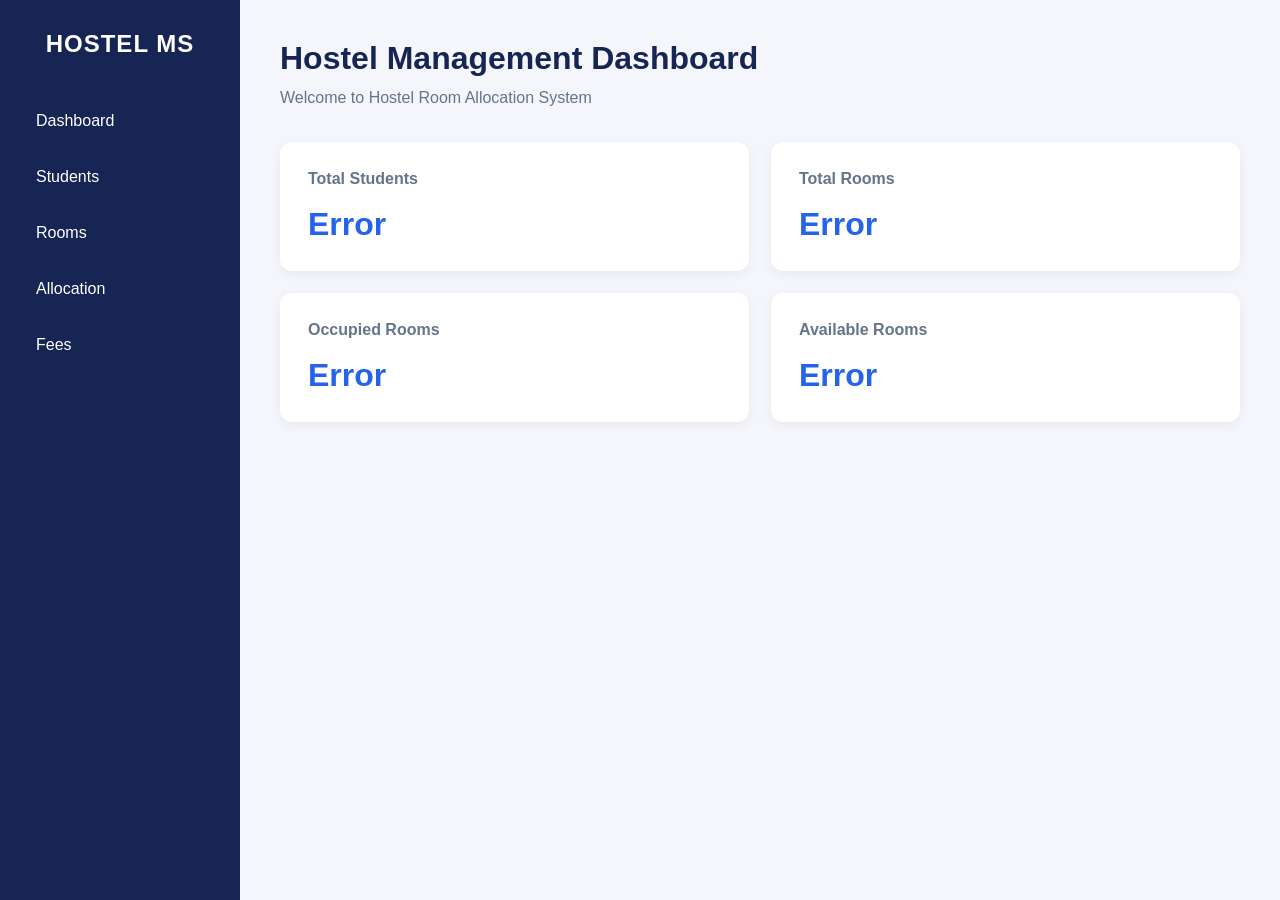
<file: web/index.html>
<!DOCTYPE html>
<html lang="en">
<head>
    <meta charset="UTF-8">
    <meta name="viewport" content="width=device-width, initial-scale=1.0">
    <title>Hostel Management System</title>
    <link rel="stylesheet" href="style.css">
</head>
<body>

    <div class="sidebar">
        <h2>HOSTEL MS</h2>
        <a href="index.html">Dashboard</a>
        <a href="students.html">Students</a>
        <a href="rooms.html">Rooms</a>
        <a href="allocation.html">Allocation</a>
        <a href="fees.html">Fees</a>
    </div>

    <div class="main">
        <h1>Hostel Management Dashboard</h1>
        <p>Welcome to Hostel Room Allocation System</p>

        <div class="cards">
            <div class="card">
                <h3>Total Students</h3>
                <h2 id="students">Loading...</h2>
            </div>

            <div class="card">
                <h3>Total Rooms</h3>
                <h2 id="rooms">Loading...</h2>
            </div>

            <div class="card">
                <h3>Occupied Rooms</h3>
                <h2 id="occupied">Loading...</h2>
            </div>

            <div class="card">
                <h3>Available Rooms</h3>
                <h2 id="available">Loading...</h2>
            </div>
        </div>
    </div>

    <script>
        async function loadDashboard() {
            try {
                const response = await fetch(
                    "http://localhost:8080/api/dashboard"
                );

                const data = await response.json();

                if (data.error) {
                    throw new Error(data.error);
                }

                document.getElementById("students").textContent = data.students;
                document.getElementById("rooms").textContent = data.rooms;
                document.getElementById("occupied").textContent = data.occupied;
                document.getElementById("available").textContent = data.available;

            } catch (error) {
                console.error("Dashboard error:", error);

                document.getElementById("students").textContent = "Error";
                document.getElementById("rooms").textContent = "Error";
                document.getElementById("occupied").textContent = "Error";
                document.getElementById("available").textContent = "Error";
            }
        }

        loadDashboard();
    </script>

</body>
</html>
</file>
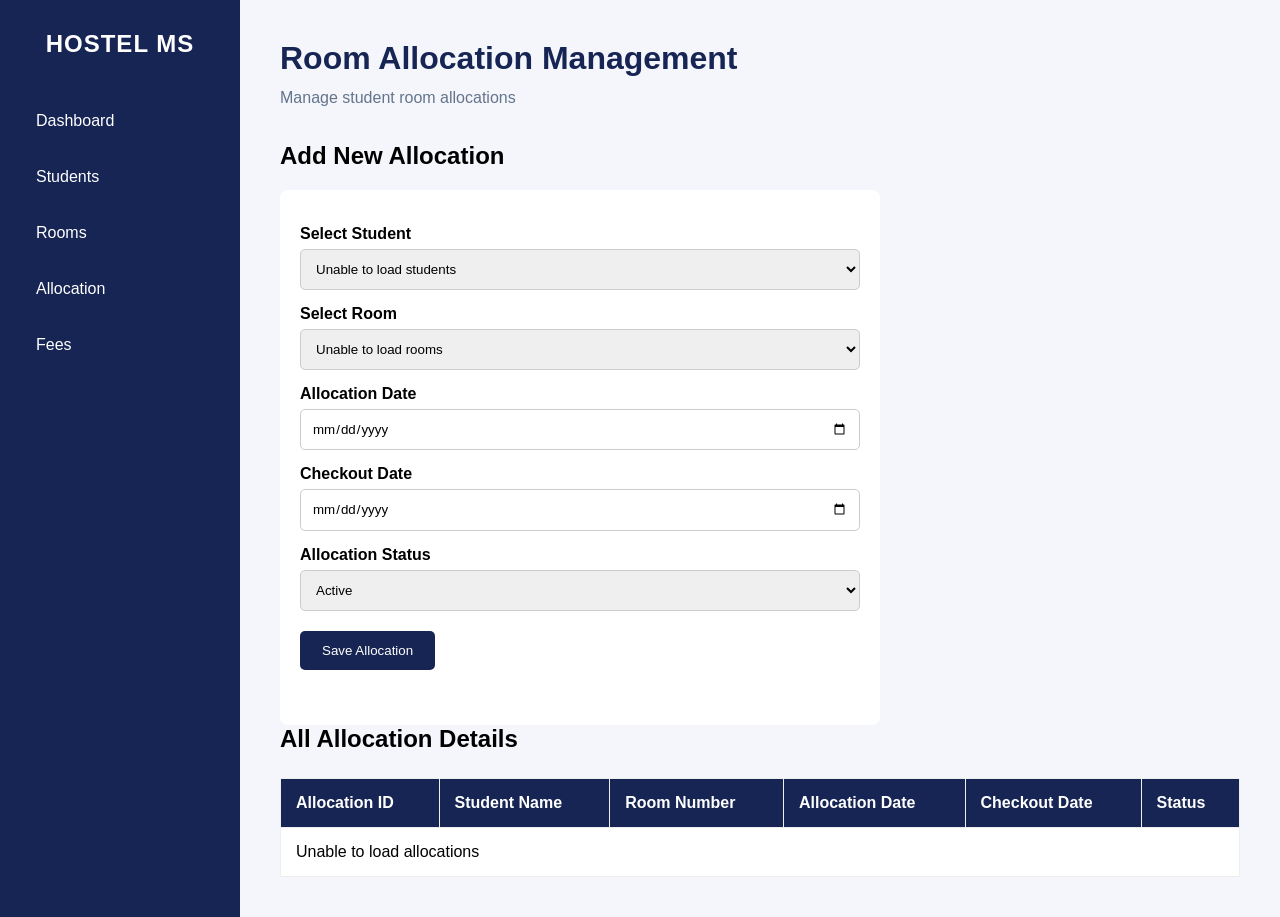
<file: web/allocation.html>
<!DOCTYPE html>
<html lang="en">
<head>
    <meta charset="UTF-8">
    <meta name="viewport" content="width=device-width, initial-scale=1.0">
    <title>Room Allocation - Hostel Management</title>
    <link rel="stylesheet" href="style.css">

    <style>
        .allocation-form {
            background: white;
            padding: 20px;
            margin-top: 20px;
            max-width: 600px;
            border-radius: 8px;
        }

        .allocation-form label {
            display: block;
            margin-top: 15px;
            margin-bottom: 6px;
            font-weight: bold;
        }

        .allocation-form input,
        .allocation-form select {
            width: 100%;
            padding: 11px;
            border: 1px solid #ccc;
            border-radius: 5px;
            box-sizing: border-box;
        }

        .allocation-form button {
            margin-top: 20px;
            padding: 12px 22px;
            background: #172554;
            color: white;
            border: none;
            border-radius: 5px;
            cursor: pointer;
        }

        #message {
            margin-top: 12px;
            font-weight: bold;
        }

        .table-container {
            overflow-x: auto;
        }

        .allocation-table {
            width: 100%;
            border-collapse: collapse;
            background: white;
            margin-top: 25px;
        }

        .allocation-table th,
        .allocation-table td {
            padding: 15px;
            text-align: left;
            border: 1px solid #eee;
        }

        .allocation-table th {
            background: #172554;
            color: white;
        }

        .allocation-table tr:hover {
            background: #f1f5f9;
        }
    </style>
</head>

<body>

    <div class="sidebar">
        <h2>HOSTEL MS</h2>
        <a href="index.html">Dashboard</a>
        <a href="students.html">Students</a>
        <a href="rooms.html">Rooms</a>
        <a href="allocation.html">Allocation</a>
        <a href="fees.html">Fees</a>
    </div>

    <div class="main">

        <h1>Room Allocation Management</h1>
        <p>Manage student room allocations</p>

        <h2>Add New Allocation</h2>

        <form class="allocation-form" id="allocationForm">

            <label for="studentId">Select Student</label>
            <select id="studentId" required>
                <option value="">Loading students...</option>
            </select>

            <label for="roomId">Select Room</label>
            <select id="roomId" required>
                <option value="">Loading rooms...</option>
            </select>

            <label for="allocationDate">Allocation Date</label>
            <input type="date" id="allocationDate" required>

            <label for="checkoutDate">Checkout Date</label>
            <input type="date" id="checkoutDate">

            <label for="status">Allocation Status</label>
            <select id="status" required>
                <option value="Active">Active</option>
                <option value="Completed">Completed</option>
            </select>

            <button type="submit">Save Allocation</button>

            <p id="message"></p>

        </form>

        <h2>All Allocation Details</h2>

        <div class="table-container">
            <table class="allocation-table">
                <thead>
                    <tr>
                        <th>Allocation ID</th>
                        <th>Student Name</th>
                        <th>Room Number</th>
                        <th>Allocation Date</th>
                        <th>Checkout Date</th>
                        <th>Status</th>
                    </tr>
                </thead>

                <tbody id="allocationData">
                    <tr>
                        <td colspan="6">Loading allocations...</td>
                    </tr>
                </tbody>
            </table>
        </div>

    </div>

    <script>

        // LOAD STUDENTS
        function loadStudents() {

            fetch("http://localhost:8080/api/students")
                .then(response => response.json())
                .then(data => {

                    const dropdown = document.getElementById("studentId");
                    dropdown.innerHTML =
                        '<option value="">Select Student</option>';

                    if (!Array.isArray(data)) {
                        throw new Error("Unable to load students");
                    }

                    data.forEach(student => {

                        const option = document.createElement("option");
                        option.value = student.id;
                        option.textContent = student.name;

                        dropdown.appendChild(option);
                    });

                })
                .catch(error => {
                    document.getElementById("studentId").innerHTML =
                        '<option value="">Unable to load students</option>';
                    console.error(error);
                });
        }


        // LOAD ROOMS
        function loadRooms() {

            fetch("http://localhost:8080/api/rooms")
                .then(response => response.json())
                .then(data => {

                    const dropdown = document.getElementById("roomId");
                    dropdown.innerHTML =
                        '<option value="">Select Room</option>';

                    if (!Array.isArray(data)) {
                        throw new Error("Unable to load rooms");
                    }

                    data.forEach(room => {

                        const option = document.createElement("option");
                        option.value = room.id;
                        option.textContent = room.number + " - " + room.type;

                        dropdown.appendChild(option);
                    });

                })
                .catch(error => {
                    document.getElementById("roomId").innerHTML =
                        '<option value="">Unable to load rooms</option>';
                    console.error(error);
                });
        }


        // LOAD ALLOCATIONS
        async function loadAllocations() {

            const table = document.getElementById("allocationData");

            try {

                const response = await fetch(
                    "http://localhost:8080/api/allocations"
                );

                const allocations = await response.json();

                if (!response.ok || !Array.isArray(allocations)) {
                    throw new Error("Unable to load allocations");
                }

                table.innerHTML = "";

                if (allocations.length === 0) {
                    table.innerHTML =
                        '<tr><td colspan="6">No allocations found</td></tr>';
                    return;
                }

                allocations.forEach(item => {

                    const row = document.createElement("tr");

                    [
                        item.id,
                        item.student,
                        item.room,
                        item.allocationDate,
                        item.checkoutDate || "-",
                        item.status
                    ].forEach(value => {

                        const cell = document.createElement("td");
                        cell.textContent = value ?? "";
                        row.appendChild(cell);

                    });

                    table.appendChild(row);
                });

            } catch (error) {

                table.innerHTML =
                    '<tr><td colspan="6">Unable to load allocations</td></tr>';

                console.error(error);
            }
        }


        // ADD NEW ALLOCATION
        document.getElementById("allocationForm")
            .addEventListener("submit", function(event) {

                event.preventDefault();

                const formData = new URLSearchParams();

                formData.append(
                    "studentId",
                    document.getElementById("studentId").value
                );

                formData.append(
                    "roomId",
                    document.getElementById("roomId").value
                );

                formData.append(
                    "allocationDate",
                    document.getElementById("allocationDate").value
                );

                formData.append(
                    "checkoutDate",
                    document.getElementById("checkoutDate").value
                );

                formData.append(
                    "status",
                    document.getElementById("status").value
                );

                const message = document.getElementById("message");

                fetch("http://localhost:8080/api/add-allocation", {
                    method: "POST",
                    headers: {
                        "Content-Type": "application/x-www-form-urlencoded"
                    },
                    body: formData
                })

                .then(response => response.json())

                .then(data => {

                    if (data.error) {
                        throw new Error(data.error);
                    }

                    message.style.color = "green";
                    message.textContent = "Allocation Added Successfully!";

                    document.getElementById("allocationForm").reset();

                    loadAllocations();

                })

                .catch(error => {

                    message.style.color = "red";
                    message.textContent = "Allocation Addition Failed!";

                    console.error(error);
                });

            });


        // INITIAL LOAD
        loadStudents();
        loadRooms();
        loadAllocations();

    </script>

</body>
</html>
</file>
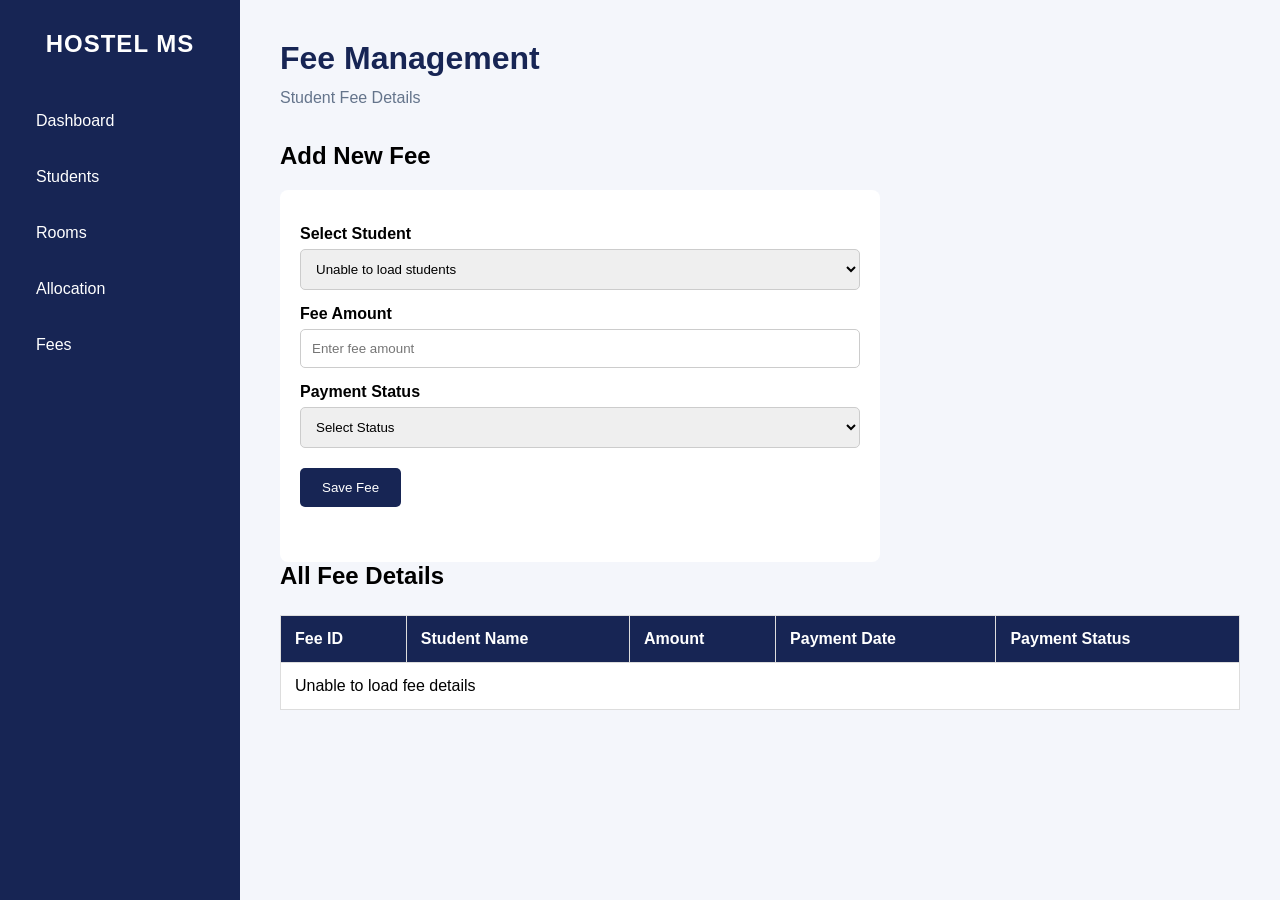
<file: web/fees.html>
<!DOCTYPE html>
<html lang="en">
<head>
    <meta charset="UTF-8">
    <meta name="viewport" content="width=device-width, initial-scale=1.0">
    <title>Fee Management</title>
    <link rel="stylesheet" href="style.css">

    <style>
        .fee-form {
            background: white;
            padding: 20px;
            margin-top: 20px;
            border-radius: 8px;
            max-width: 600px;
        }

        .fee-form label {
            display: block;
            margin-top: 15px;
            margin-bottom: 6px;
            font-weight: bold;
        }

        .fee-form input,
        .fee-form select {
            width: 100%;
            padding: 11px;
            border: 1px solid #ccc;
            border-radius: 5px;
            box-sizing: border-box;
        }

        .fee-form button {
            margin-top: 20px;
            padding: 12px 22px;
            background: #172554;
            color: white;
            border: none;
            border-radius: 5px;
            cursor: pointer;
        }

        .fee-form button:hover {
            background: #263b78;
        }

        #message {
            margin-top: 12px;
            font-weight: bold;
        }

        .fee-table {
            width: 100%;
            border-collapse: collapse;
            background: white;
            margin-top: 25px;
        }

        .fee-table th,
        .fee-table td {
            border: 1px solid #ddd;
            padding: 14px;
            text-align: left;
        }

        .fee-table th {
            background-color: #172554;
            color: white;
        }

        .fee-table tr:nth-child(even) {
            background-color: #f2f5fa;
        }
    </style>
</head>

<body>

    <div class="sidebar">
        <h2>HOSTEL MS</h2>
        <a href="index.html">Dashboard</a>
        <a href="students.html">Students</a>
        <a href="rooms.html">Rooms</a>
        <a href="allocation.html">Allocation</a>
        <a href="fees.html">Fees</a>
    </div>

    <div class="main">

        <h1>Fee Management</h1>
        <p>Student Fee Details</p>

        <h2>Add New Fee</h2>

        <form class="fee-form" id="feeForm">

            <label for="studentId">Select Student</label>
            <select id="studentId" required>
                <option value="">Loading students...</option>
            </select>

            <label for="amount">Fee Amount</label>
            <input
                type="number"
                id="amount"
                min="0.01"
                step="0.01"
                placeholder="Enter fee amount"
                required
            >

            <label for="status">Payment Status</label>
            <select id="status" required>
                <option value="">Select Status</option>
                <option value="Paid">Paid</option>
                <option value="Pending">Pending</option>
            </select>

            <button type="submit">Save Fee</button>

            <p id="message"></p>

        </form>

        <h2>All Fee Details</h2>

        <table class="fee-table">
            <thead>
                <tr>
                    <th>Fee ID</th>
                    <th>Student Name</th>
                    <th>Amount</th>
                    <th>Payment Date</th>
                    <th>Payment Status</th>
                </tr>
            </thead>

            <tbody id="feeTable">
                <tr>
                    <td colspan="5">Loading fee details...</td>
                </tr>
            </tbody>
        </table>

    </div>

    <script>

        // LOAD STUDENTS INTO DROPDOWN
        function loadStudents() {

            fetch("http://localhost:8080/api/students")
                .then(response => response.json())
                .then(data => {

                    const dropdown = document.getElementById("studentId");
                    dropdown.innerHTML = '<option value="">Select Student</option>';

                    if (!Array.isArray(data)) {
                        throw new Error("Unable to load students");
                    }

                    data.forEach(student => {

                        const option = document.createElement("option");

                        option.value = student.id;
                        option.textContent = student.name;

                        dropdown.appendChild(option);
                    });

                })
                .catch(error => {
                    document.getElementById("studentId").innerHTML =
                        '<option value="">Unable to load students</option>';

                    console.error(error);
                });
        }


        // LOAD FEE DETAILS
        function loadFees() {

            fetch("http://localhost:8080/api/fees")
                .then(response => response.json())
                .then(data => {

                    const table = document.getElementById("feeTable");
                    table.innerHTML = "";

                    if (!Array.isArray(data) || data.length === 0) {

                        table.innerHTML =
                            '<tr><td colspan="5">No fee records found</td></tr>';

                        return;
                    }

                    data.forEach(fee => {

                        const row = document.createElement("tr");

                        [
                            fee.id,
                            fee.student,
                            fee.amount,
                            fee.date,
                            fee.status
                        ].forEach(value => {

                            const cell = document.createElement("td");
                            cell.textContent = value ?? "";
                            row.appendChild(cell);

                        });

                        table.appendChild(row);

                    });

                })
                .catch(error => {

                    document.getElementById("feeTable").innerHTML =
                        '<tr><td colspan="5">Unable to load fee details</td></tr>';

                    console.error(error);
                });
        }


        // ADD NEW FEE
        document.getElementById("feeForm").addEventListener("submit", function(event) {

            event.preventDefault();

            const studentId = document.getElementById("studentId").value;
            const amount = document.getElementById("amount").value;
            const status = document.getElementById("status").value;

            const message = document.getElementById("message");

            const formData = new URLSearchParams();

            formData.append("studentId", studentId);
            formData.append("amount", amount);
            formData.append("status", status);

            fetch("http://localhost:8080/api/add-fee", {
                method: "POST",
                headers: {
                    "Content-Type": "application/x-www-form-urlencoded"
                },
                body: formData
            })

            .then(response => response.json())

            .then(data => {

                if (data.error) {
                    throw new Error(data.error);
                }

                message.style.color = "green";
                message.textContent = "Fee Added Successfully!";

                document.getElementById("feeForm").reset();

                loadFees();

            })

            .catch(error => {

                message.style.color = "red";
                message.textContent = "Fee Addition Failed!";

                console.error(error);
            });

        });


        // INITIAL LOAD
        loadStudents();
        loadFees();

    </script>

</body>
</html>
</file>
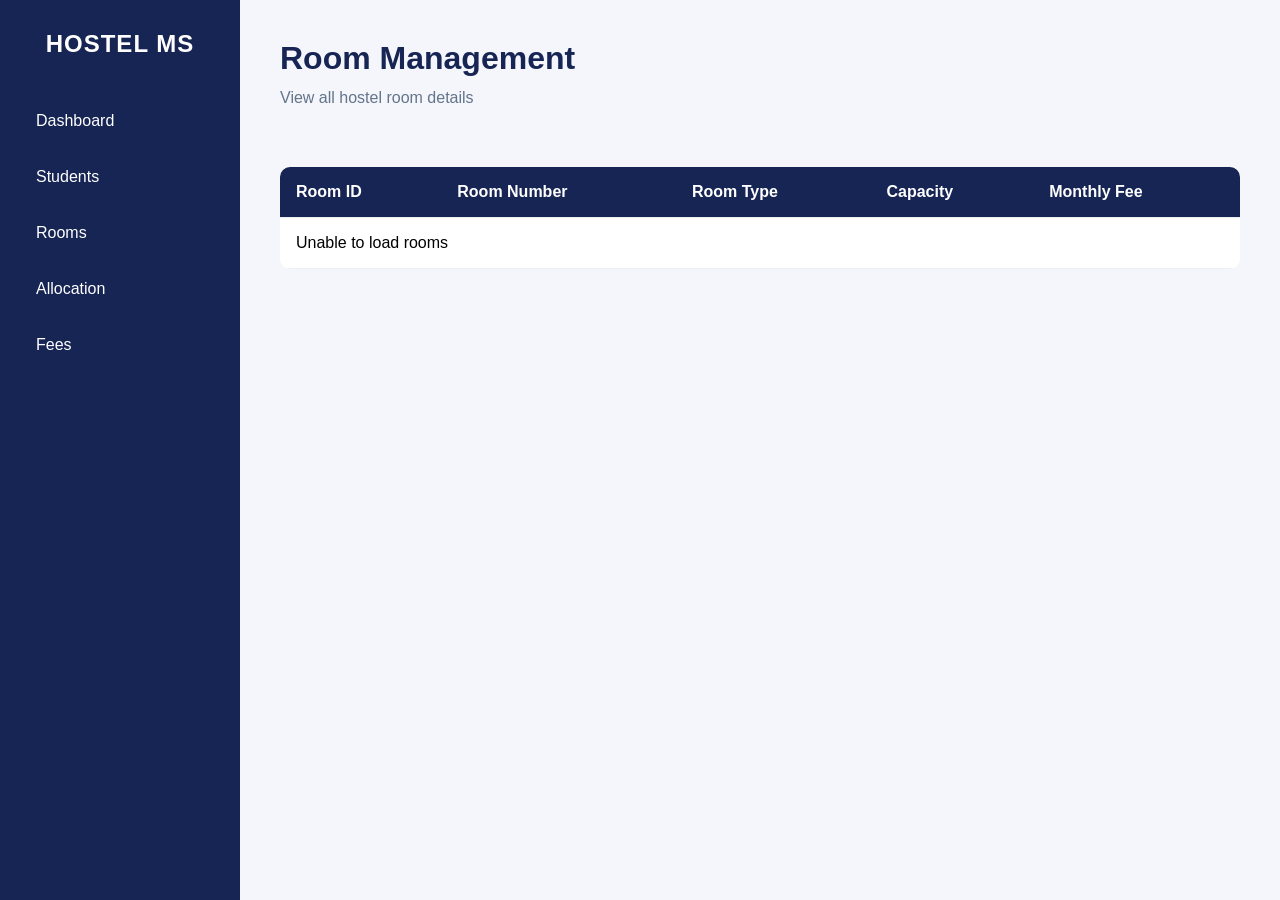
<file: web/rooms.html>
<!DOCTYPE html>
<html lang="en">
<head>
    <meta charset="UTF-8">
    <meta name="viewport" content="width=device-width, initial-scale=1.0">
    <title>Rooms - Hostel Management</title>
    <link rel="stylesheet" href="style.css">

    <style>
        .room-table {
            width: 100%;
            border-collapse: collapse;
            background: white;
            margin-top: 25px;
            border-radius: 10px;
            overflow: hidden;
        }

        .room-table th,
        .room-table td {
            padding: 16px;
            text-align: left;
            border-bottom: 1px solid #eee;
        }

        .room-table th {
            background: #172554;
            color: white;
        }

        .room-table tr:hover {
            background: #f1f5f9;
        }

        .table-container {
            overflow-x: auto;
        }
    </style>
</head>

<body>

    <div class="sidebar">
        <h2>HOSTEL MS</h2>
        <a href="index.html">Dashboard</a>
        <a href="students.html">Students</a>
        <a href="rooms.html">Rooms</a>
        <a href="allocation.html">Allocation</a>
        <a href="fees.html">Fees</a>
    </div>

    <div class="main">
        <h1>Room Management</h1>
        <p>View all hostel room details</p>

        <div class="table-container">
            <table class="room-table">
                <thead>
                    <tr>
                        <th>Room ID</th>
                        <th>Room Number</th>
                        <th>Room Type</th>
                        <th>Capacity</th>
                        <th>Monthly Fee</th>
                    </tr>
                </thead>

                <tbody id="roomData">
                    <tr>
                        <td colspan="5">Loading rooms...</td>
                    </tr>
                </tbody>
            </table>
        </div>
    </div>

    <script>
        async function loadRooms() {
            const table = document.getElementById("roomData");

            try {
                const response = await fetch(
                    "http://localhost:8080/api/rooms"
                );

                const rooms = await response.json();

                if (!response.ok || !Array.isArray(rooms)) {
                    throw new Error("Unable to load rooms");
                }

                table.innerHTML = "";

                if (rooms.length === 0) {
                    table.innerHTML =
                        '<tr><td colspan="5">No rooms found</td></tr>';
                    return;
                }

                rooms.forEach(room => {
                    const row = document.createElement("tr");

                    [
                        room.id,
                        room.number,
                        room.type,
                        room.capacity,
                        "₹" + Number(room.fee).toFixed(2)
                    ].forEach(value => {
                        const cell = document.createElement("td");
                        cell.textContent = value ?? "";
                        row.appendChild(cell);
                    });

                    table.appendChild(row);
                });

            } catch (error) {
                table.innerHTML =
                    '<tr><td colspan="5">Unable to load rooms</td></tr>';
            }
        }

        loadRooms();
    </script>

</body>
</html>
</file>
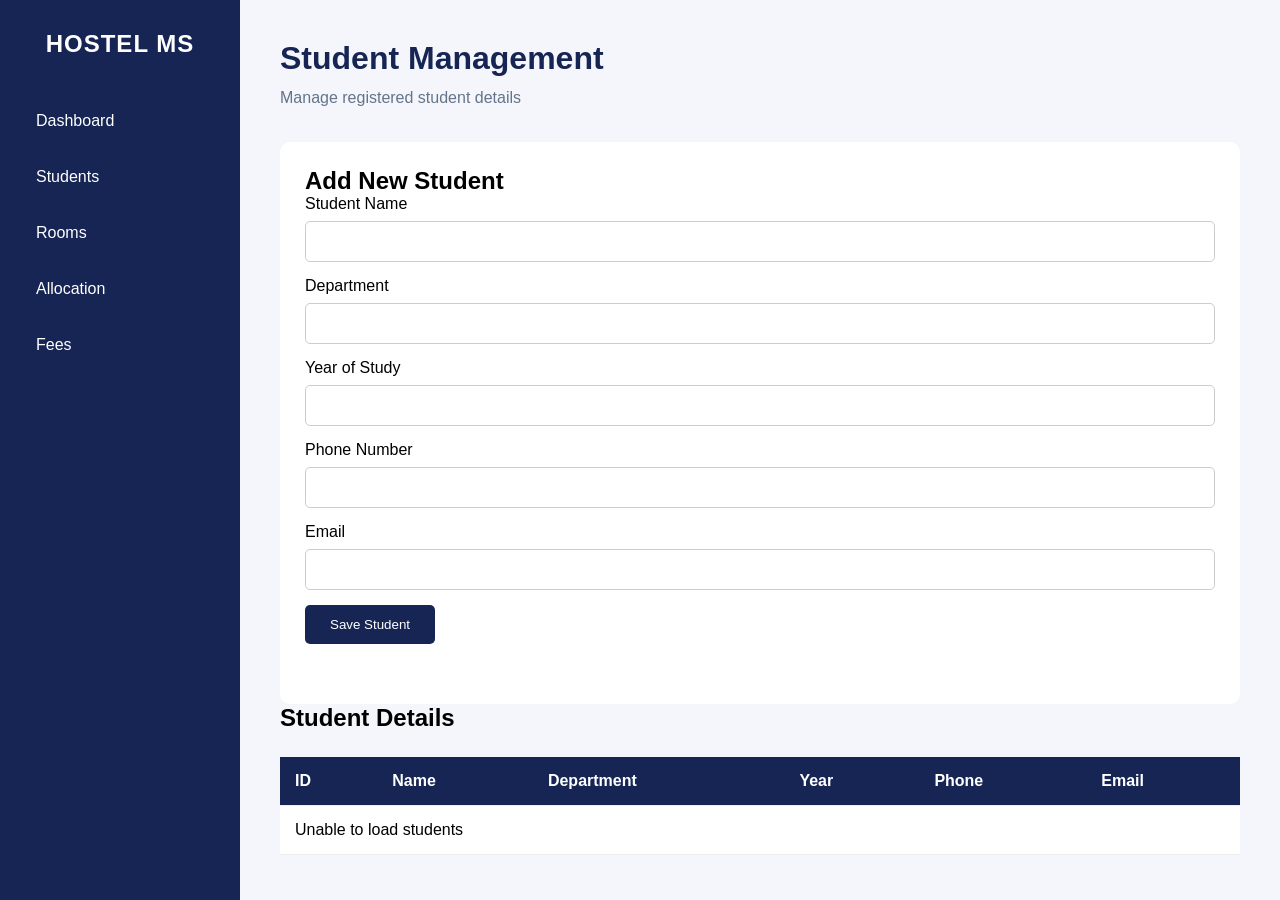
<file: web/students.html>
<!DOCTYPE html>
<html lang="en">
<head>
    <meta charset="UTF-8">
    <meta name="viewport" content="width=device-width, initial-scale=1.0">
    <title>Students - Hostel Management</title>
    <link rel="stylesheet" href="style.css">

    <style>
        .student-table {
            width: 100%;
            border-collapse: collapse;
            background: white;
            margin-top: 25px;
        }

        .student-table th,
        .student-table td {
            padding: 15px;
            text-align: left;
            border-bottom: 1px solid #eee;
        }

        .student-table th {
            background: #172554;
            color: white;
        }

        .table-container {
            overflow-x: auto;
        }

        .add-form {
            background: white;
            padding: 25px;
            border-radius: 10px;
            margin-top: 25px;
        }

        .add-form input {
            width: 100%;
            padding: 12px;
            margin: 8px 0 15px;
            border: 1px solid #ccc;
            border-radius: 5px;
            box-sizing: border-box;
        }

        .add-form button {
            background: #172554;
            color: white;
            padding: 12px 25px;
            border: none;
            border-radius: 5px;
            cursor: pointer;
        }

        #message {
            margin-top: 15px;
        }
    </style>
</head>

<body>

    <div class="sidebar">
        <h2>HOSTEL MS</h2>
        <a href="index.html">Dashboard</a>
        <a href="students.html">Students</a>
        <a href="rooms.html">Rooms</a>
        <a href="allocation.html">Allocation</a>
        <a href="fees.html">Fees</a>
    </div>

    <div class="main">

        <h1>Student Management</h1>
        <p>Manage registered student details</p>

        <div class="add-form">
            <h2>Add New Student</h2>

            <form id="studentForm">

                <label>Student Name</label>
                <input type="text" name="name" required>

                <label>Department</label>
                <input type="text" name="department" required>

                <label>Year of Study</label>
                <input type="number" name="year" min="1" max="4" required>

                <label>Phone Number</label>
                <input type="tel" name="phone" required>

                <label>Email</label>
                <input type="email" name="email" required>

                <button type="submit">Save Student</button>

            </form>

            <p id="message"></p>
        </div>

        <h2>Student Details</h2>

        <div class="table-container">
            <table class="student-table">

                <thead>
                    <tr>
                        <th>ID</th>
                        <th>Name</th>
                        <th>Department</th>
                        <th>Year</th>
                        <th>Phone</th>
                        <th>Email</th>
                    </tr>
                </thead>

                <tbody id="studentData">
                    <tr>
                        <td colspan="6">Loading students...</td>
                    </tr>
                </tbody>

            </table>
        </div>

    </div>

    <script>

        async function loadStudents() {

            const table = document.getElementById("studentData");

            try {

                const response = await fetch(
                    "http://localhost:8080/api/students"
                );

                const students = await response.json();

                if (!response.ok || !Array.isArray(students)) {
                    throw new Error("Unable to load students");
                }

                table.innerHTML = "";

                if (students.length === 0) {
                    table.innerHTML =
                        '<tr><td colspan="6">No students found</td></tr>';
                    return;
                }

                students.forEach(student => {

                    const row = document.createElement("tr");

                    [
                        student.id,
                        student.name,
                        student.department,
                        student.year,
                        student.phone,
                        student.email
                    ].forEach(value => {

                        const cell = document.createElement("td");
                        cell.textContent = value ?? "";
                        row.appendChild(cell);

                    });

                    table.appendChild(row);

                });

            } catch (error) {

                table.innerHTML =
                    '<tr><td colspan="6">Unable to load students</td></tr>';

            }
        }

        document.getElementById("studentForm")
            .addEventListener("submit", async function(event) {

                event.preventDefault();

                const message = document.getElementById("message");
                const formData = new FormData(this);

                const data = new URLSearchParams(formData);

                try {

                    const response = await fetch(
                        "http://localhost:8080/api/add-student",
                        {
                            method: "POST",
                            headers: {
                                "Content-Type": "application/x-www-form-urlencoded"
                            },
                            body: data.toString()
                        }
                    );

                    const result = await response.json();

                    if (!response.ok || result.error) {
                        throw new Error(result.error || "Unable to add student");
                    }

                    message.textContent = "Student added successfully!";
                    message.style.color = "green";

                    this.reset();

                    await loadStudents();

                } catch (error) {

                    message.textContent = error.message;
                    message.style.color = "red";

                }

            });

        loadStudents();

    </script>

</body>
</html>
</file>
<file: web/style.css>
* {
    margin: 0;
    padding: 0;
    box-sizing: border-box;
    font-family: Arial, sans-serif;
}

body {
    background: #f4f6fb;
    display: flex;
    min-height: 100vh;
}

.sidebar {
    width: 240px;
    background: #172554;
    color: white;
    padding: 30px 20px;
    min-height: 100vh;
}

.sidebar h2 {
    margin-bottom: 40px;
    text-align: center;
    letter-spacing: 1px;
}

.sidebar a {
    display: block;
    color: white;
    text-decoration: none;
    padding: 14px 16px;
    margin-bottom: 10px;
    border-radius: 8px;
}

.sidebar a:hover {
    background: #2563eb;
}

.main {
    flex: 1;
    padding: 40px;
}

.main h1 {
    color: #172554;
    margin-bottom: 12px;
}

.main p {
    color: #64748b;
    margin-bottom: 35px;
}

.cards {
    display: grid;
    grid-template-columns: repeat(2, minmax(180px, 1fr));
    gap: 22px;
}

.card {
    background: white;
    padding: 28px;
    border-radius: 12px;
    box-shadow: 0 3px 12px rgba(0, 0, 0, 0.06);
}

.card h3 {
    color: #64748b;
    font-size: 16px;
    margin-bottom: 18px;
}

.card h2 {
    color: #2563eb;
    font-size: 32px;
}

@media (max-width: 650px) {
    body {
        flex-direction: column;
    }

    .sidebar {
        width: 100%;
        min-height: auto;
    }

    .sidebar h2 {
        margin-bottom: 15px;
    }

    .main {
        padding: 22px;
    }

    .cards {
        grid-template-columns: 1fr;
    }
}
</file>
